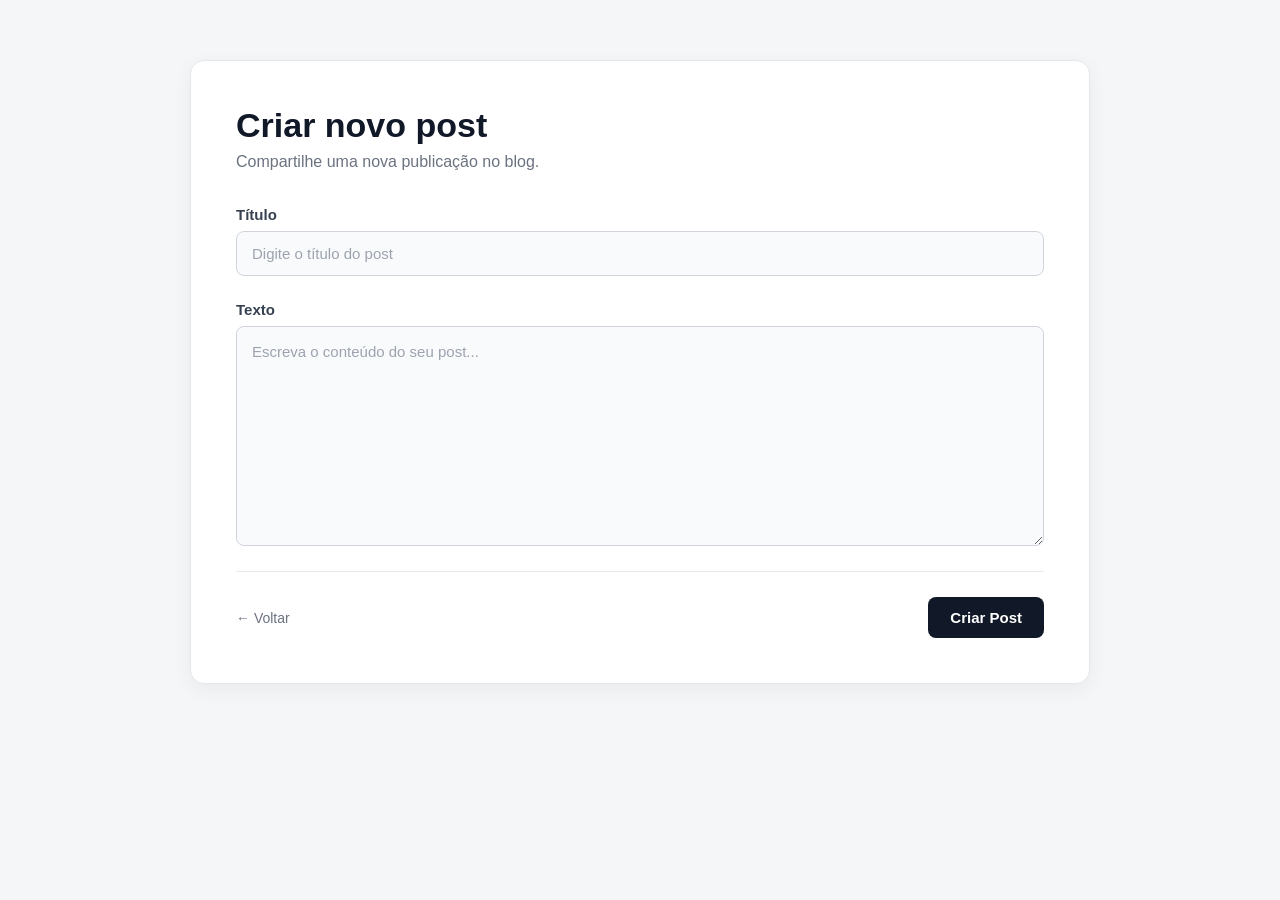
<file: static/create_post.html>
<!DOCTYPE html>
<html lang="pt-br">
<head>
    <meta charset="UTF-8">
    <meta name="viewport" content="width=device-width, initial-scale=1.0">

    <title>Novo Post - Meu Blog</title>

    <link rel="stylesheet" href="/static/style.css">
</head>

<body>

    <main class="container">

        <section class="form-container">

            <header class="form-header">
                <h1>Criar novo post</h1>
                <p>Compartilhe uma nova publicação no blog.</p>
            </header>

            <form method="post">

                <div class="form-group">
                    <label for="title">Título</label>
                    <input
                        type="text"
                        id="title"
                        name="title"
                        placeholder="Digite o título do post"
                        required
                    >
                </div>

                <div class="form-group">
                    <label for="text">Texto</label>
                    <textarea
                        id="text"
                        name="text"
                        placeholder="Escreva o conteúdo do seu post..."
                        required
                    ></textarea>
                </div>

                <div class="form-actions">

                    <a class="back-link" href="/">
                        ← Voltar
                    </a>

                    <button type="submit">
                        Criar Post
                    </button>

                </div>

            </form>

        </section>

    </main>

</body>
</html>
</file>
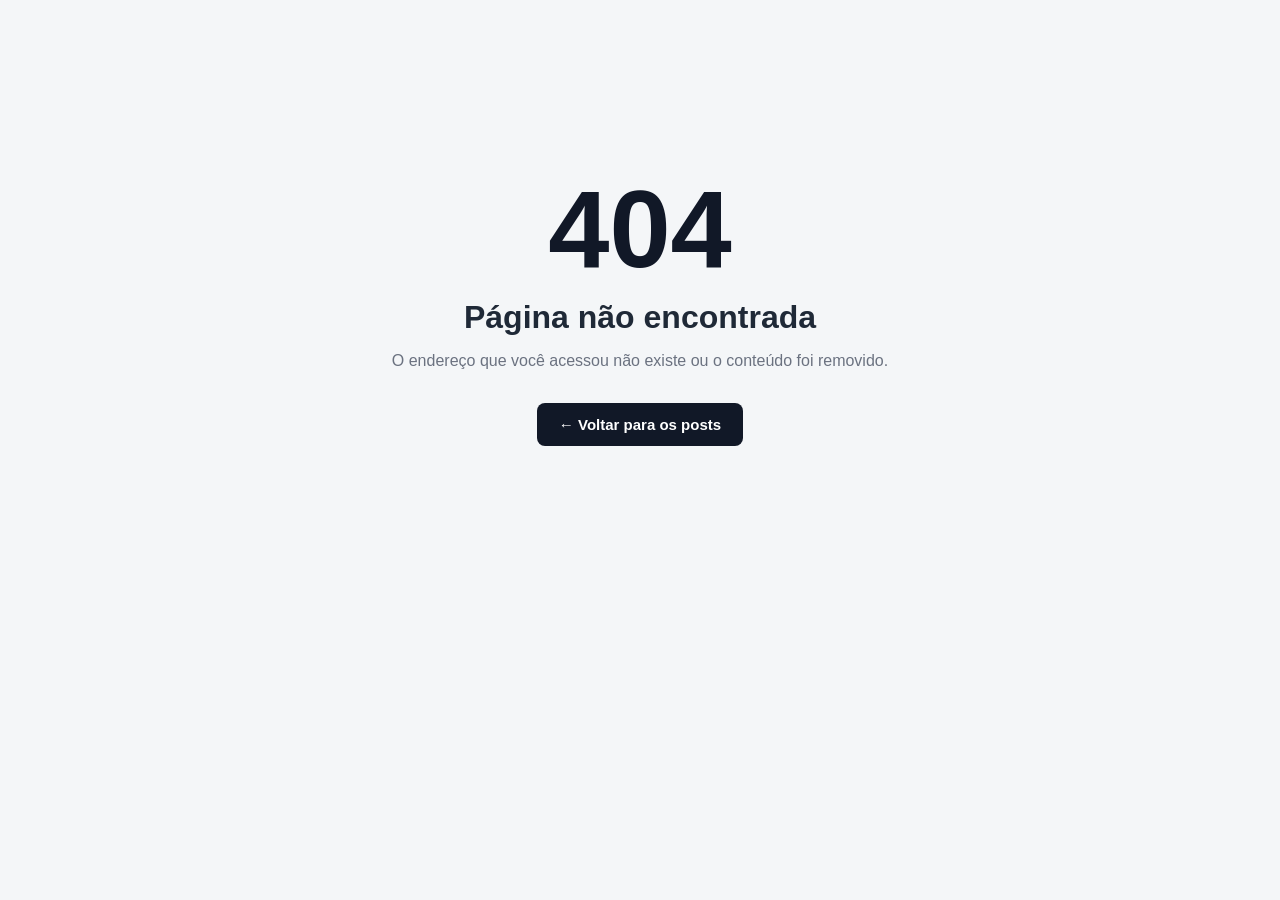
<file: static/er_404.html>
<!DOCTYPE html>
<html lang="pt-br">
<head>
    <meta charset="UTF-8">
    <meta name="viewport" content="width=device-width, initial-scale=1.0">

    <title>404 - Meu Blog</title>

    <link rel="stylesheet" href="/static/style.css">
</head>

<body>

    <main class="container">

        <section class="error-container">

            <div class="error-number">
                404
            </div>

            <h1>Página não encontrada</h1>

            <p>
                O endereço que você acessou não existe
                ou o conteúdo foi removido.
            </p>

            <a class="error-button" href="/">
                ← Voltar para os posts
            </a>

        </section>

    </main>

</body>
</html>
</file>
<file: static/style.css>
* {
    margin: 0;
    padding: 0;
    box-sizing: border-box;
}

body {
    font-family: Arial, Helvetica, sans-serif;
    background: #f4f6f8;
    color: #1f2937;
    min-height: 100vh;
}

.container {
    width: 90%;
    max-width: 900px;
    margin: 0 auto;
    padding: 60px 0;
}

/* =========================
   PÁGINA INICIAL
   ========================= */

.header {
    text-align: center;
    margin-bottom: 45px;
}

.header h1 {
    font-size: 42px;
    margin-bottom: 10px;
    color: #111827;
}

.header p {
    font-size: 17px;
    color: #6b7280;
}

.posts {
    display: flex;
    flex-direction: column;
    gap: 18px;
}

.post-card {
    display: block;
    background: white;
    padding: 25px 30px;
    border-radius: 12px;
    text-decoration: none;
    color: inherit;
    border: 1px solid #e5e7eb;
    box-shadow: 0 4px 12px rgba(0, 0, 0, 0.04);
    transition: transform 0.2s ease, box-shadow 0.2s ease;
}

.post-card:hover {
    transform: translateY(-3px);
    box-shadow: 0 8px 20px rgba(0, 0, 0, 0.08);
}

.post-card h2 {
    font-size: 22px;
    margin-bottom: 10px;
    color: #111827;
}

.post-card span {
    font-size: 14px;
    color: #6b7280;
}

.new-post {
    display: block;
    width: fit-content;
    margin: 35px auto 0;
    padding: 13px 22px;
    background: #111827;
    color: white;
    text-decoration: none;
    border-radius: 8px;
    font-size: 15px;
    font-weight: bold;
    transition: background 0.2s ease, transform 0.2s ease;
}

.new-post:hover {
    background: #374151;
    transform: translateY(-2px);
}

.empty {
    background: white;
    text-align: center;
    padding: 45px 20px;
    border-radius: 12px;
    border: 1px solid #e5e7eb;
}

.empty h2 {
    margin-bottom: 10px;
}

.empty p {
    color: #6b7280;
}


/* =========================
   PÁGINA DO POST
   ========================= */

.post-detail {
    background: white;
    padding: 45px;
    border-radius: 14px;
    border: 1px solid #e5e7eb;
    box-shadow: 0 6px 20px rgba(0, 0, 0, 0.05);
}

.post-header {
    border-bottom: 1px solid #e5e7eb;
    padding-bottom: 25px;
    margin-bottom: 30px;
}

.post-header h1 {
    font-size: 36px;
    color: #111827;
    line-height: 1.2;
}

.post-content {
    min-height: 180px;
    color: #374151;
    font-size: 17px;
    line-height: 1.8;
    white-space: pre-wrap;
}

.post-actions {
    display: flex;
    align-items: center;
    gap: 12px;
    margin-top: 35px;
    padding-top: 25px;
    border-top: 1px solid #e5e7eb;
}

.btn {
    padding: 11px 18px;
    border-radius: 8px;
    text-decoration: none;
    font-size: 14px;
    font-weight: bold;
    transition: 0.2s ease;
}

.btn-update {
    background: #111827;
    color: white;
}

.btn-update:hover {
    background: #374151;
}

.btn-delete {
    background: #fee2e2;
    color: #b91c1c;
}

.btn-delete:hover {
    background: #fecaca;
}

.back-link {
    margin-left: auto;
    color: #6b7280;
    text-decoration: none;
    font-size: 14px;
}

.back-link:hover {
    color: #111827;
}


/* =========================
   RESPONSIVIDADE
   ========================= */

@media (max-width: 600px) {

    .container {
        width: 92%;
        padding: 40px 0;
    }

    .header h1 {
        font-size: 34px;
    }

    .post-card {
        padding: 20px;
    }

    .post-detail {
        padding: 25px;
    }

    .post-header h1 {
        font-size: 28px;
    }

    .post-actions {
        flex-direction: column;
        align-items: stretch;
    }

    .btn {
        text-align: center;
    }

    .back-link {
        margin-left: 0;
        text-align: center;
        margin-top: 8px;
    }
}

/* =========================
   FORMULÁRIO
   ========================= */

.form-container {
    background: white;
    padding: 45px;
    border-radius: 14px;
    border: 1px solid #e5e7eb;
    box-shadow: 0 6px 20px rgba(0, 0, 0, 0.05);
}

.form-header {
    margin-bottom: 35px;
}

.form-header h1 {
    font-size: 34px;
    color: #111827;
    margin-bottom: 8px;
}

.form-header p {
    color: #6b7280;
    font-size: 16px;
}

.form-group {
    display: flex;
    flex-direction: column;
    margin-bottom: 25px;
}

.form-group label {
    font-size: 15px;
    font-weight: bold;
    color: #374151;
    margin-bottom: 8px;
}

.form-group input,
.form-group textarea {
    width: 100%;
    padding: 13px 15px;
    font-family: Arial, Helvetica, sans-serif;
    font-size: 15px;
    color: #111827;
    background: #f9fafb;
    border: 1px solid #d1d5db;
    border-radius: 8px;
    outline: none;
    transition: border 0.2s ease, box-shadow 0.2s ease;
}

.form-group input:focus,
.form-group textarea:focus {
    border-color: #111827;
    box-shadow: 0 0 0 3px rgba(17, 24, 39, 0.08);
    background: white;
}

.form-group textarea {
    min-height: 220px;
    resize: vertical;
    line-height: 1.6;
}

.form-group input::placeholder,
.form-group textarea::placeholder {
    color: #9ca3af;
}

.form-actions {
    display: flex;
    align-items: center;
    margin-top: 10px;
    padding-top: 25px;
    border-top: 1px solid #e5e7eb;
}

.form-actions .back-link {
    margin-left: 0;
}

.form-actions button {
    margin-left: auto;
    padding: 12px 22px;
    border: none;
    border-radius: 8px;
    background: #111827;
    color: white;
    font-size: 15px;
    font-weight: bold;
    cursor: pointer;
    transition: background 0.2s ease, transform 0.2s ease;
}

.form-actions button:hover {
    background: #374151;
    transform: translateY(-2px);
}

@media (max-width: 600px) {

    .form-container {
        padding: 25px;
    }

    .form-header h1 {
        font-size: 28px;
    }

    .form-actions {
        flex-direction: column-reverse;
        gap: 18px;
        align-items: stretch;
    }

    .form-actions button {
        margin-left: 0;
        width: 100%;
    }

    .form-actions .back-link {
        text-align: center;
    }
}

/* 404 */

.error-container {
    min-height: 500px;
    display: flex;
    flex-direction: column;
    justify-content: center;
    align-items: center;

    text-align: center;
}

.error-number {
    font-size: 110px;
    font-weight: 800;
    line-height: 1;

    color: #111827;

    margin-bottom: 15px;
}

.error-container h1 {
    font-size: 32px;
    color: #1f2937;

    margin-bottom: 12px;
}

.error-container p {
    max-width: 500px;

    color: #6b7280;
    font-size: 16px;
    line-height: 1.6;

    margin-bottom: 30px;
}

.error-button {
    display: inline-block;

    padding: 13px 22px;

    background: #111827;
    color: white;

    border-radius: 8px;

    text-decoration: none;
    font-size: 15px;
    font-weight: bold;

    transition:
        background .2s ease,
        transform .2s ease;
}

.error-button:hover {
    background: #374151;
    transform: translateY(-2px);
}
</file>
